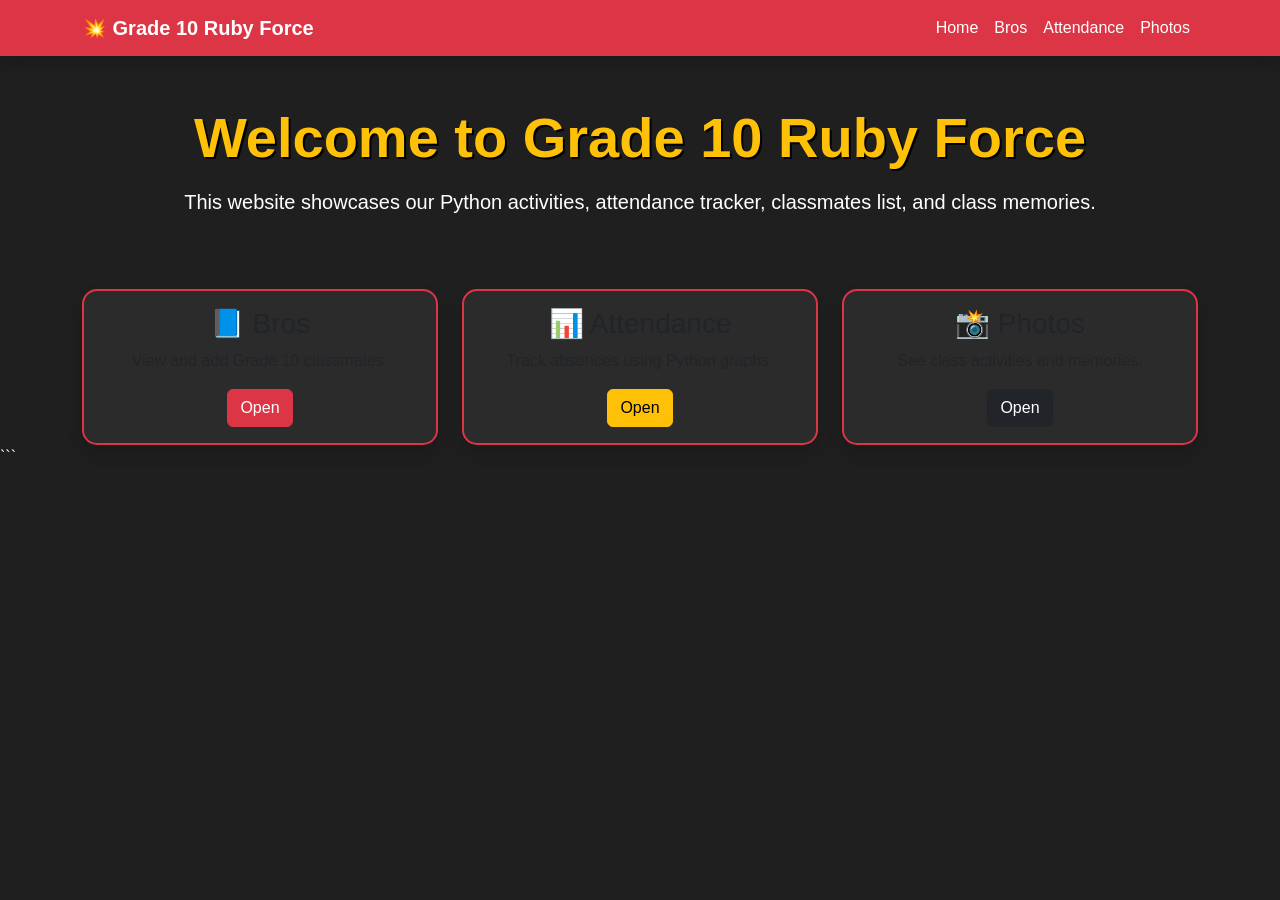
<file: Q4 ST/index.html>
<!DOCTYPE html>
<html lang="en">
<head>
    <meta charset="UTF-8">
    <meta name="viewport" content="width=device-width, initial-scale=1.0">
    <title>Grade 10 Ruby Force</title>

    <!-- Bootstrap CSS -->
    <link href="https://cdn.jsdelivr.net/npm/bootstrap@5.3.3/dist/css/bootstrap.min.css" rel="stylesheet">

    <!-- External CSS -->
    <link rel="stylesheet" href="style.css">
</head>

<body>

<!-- Navigation Bar -->
<nav class="navbar navbar-expand-lg navbar-dark bg-danger shadow">
    <div class="container">

        <!-- Website Logo/Title -->
        <a class="navbar-brand fw-bold" href="index.html">
            💥 Grade 10 Ruby Force
        </a>

        <!-- Navigation Links -->
        <div class="navbar-nav ms-auto">
            <a class="nav-link text-white" href="index.html">Home</a>
            <a class="nav-link text-white" href="bros/index.html">Bros</a>
            <a class="nav-link text-white" href="attendance/index.html">Attendance</a>
            <a class="nav-link text-white" href="photos/index.html">Photos</a>
        </div>

    </div>
</nav>

<!-- Main Section -->
<div class="container text-center mt-5">

    <h1 class="display-4 fw-bold title-text">
        Welcome to Grade 10 Ruby Force
    </h1>

    <p class="lead mt-3">
        This website showcases our Python activities, attendance tracker,
        classmates list, and class memories.
    </p>

    <!-- Navigation Cards -->
    <div class="row mt-5 g-4">

        <!-- Bros Card -->
        <div class="col-md-4">
            <div class="card card-custom shadow h-100">
                <div class="card-body">
                    <h3>📘 Bros</h3>
                    <p>View and add Grade 10 classmates.</p>
                    <a href="bros/index.html" class="btn btn-danger">Open</a>
                </div>
            </div>
        </div>

        <!-- Attendance Card -->
        <div class="col-md-4">
            <div class="card card-custom shadow h-100">
                <div class="card-body">
                    <h3>📊 Attendance</h3>
                    <p>Track absences using Python graphs.</p>
                    <a href="attendance/index.html" class="btn btn-warning">Open</a>
                </div>
            </div>
        </div>

        <!-- Photos Card -->
        <div class="col-md-4">
            <div class="card card-custom shadow h-100">
                <div class="card-body">
                    <h3>📸 Photos</h3>
                    <p>See class activities and memories.</p>
                    <a href="photos/index.html" class="btn btn-dark">Open</a>
                </div>
            </div>
        </div>

    </div>

</div>

</body>
</html>
```
</file>
<file: Q4 ST/style.css>
body {
    background-color: #1f1f1f;
    color: white;
    font-family: Arial, sans-serif;
}

/* Main Titles */
.title-text {
    color: #ffc107;
    text-shadow: 2px 2px black;
}

/* Custom Cards */
.card-custom {
    background-color: #2b2b2b;
    border: 2px solid #dc3545;
    border-radius: 15px;
}

/* Navigation Hover Effect */
.nav-link:hover {
    color: #ffc107 !important;
}
</file>
